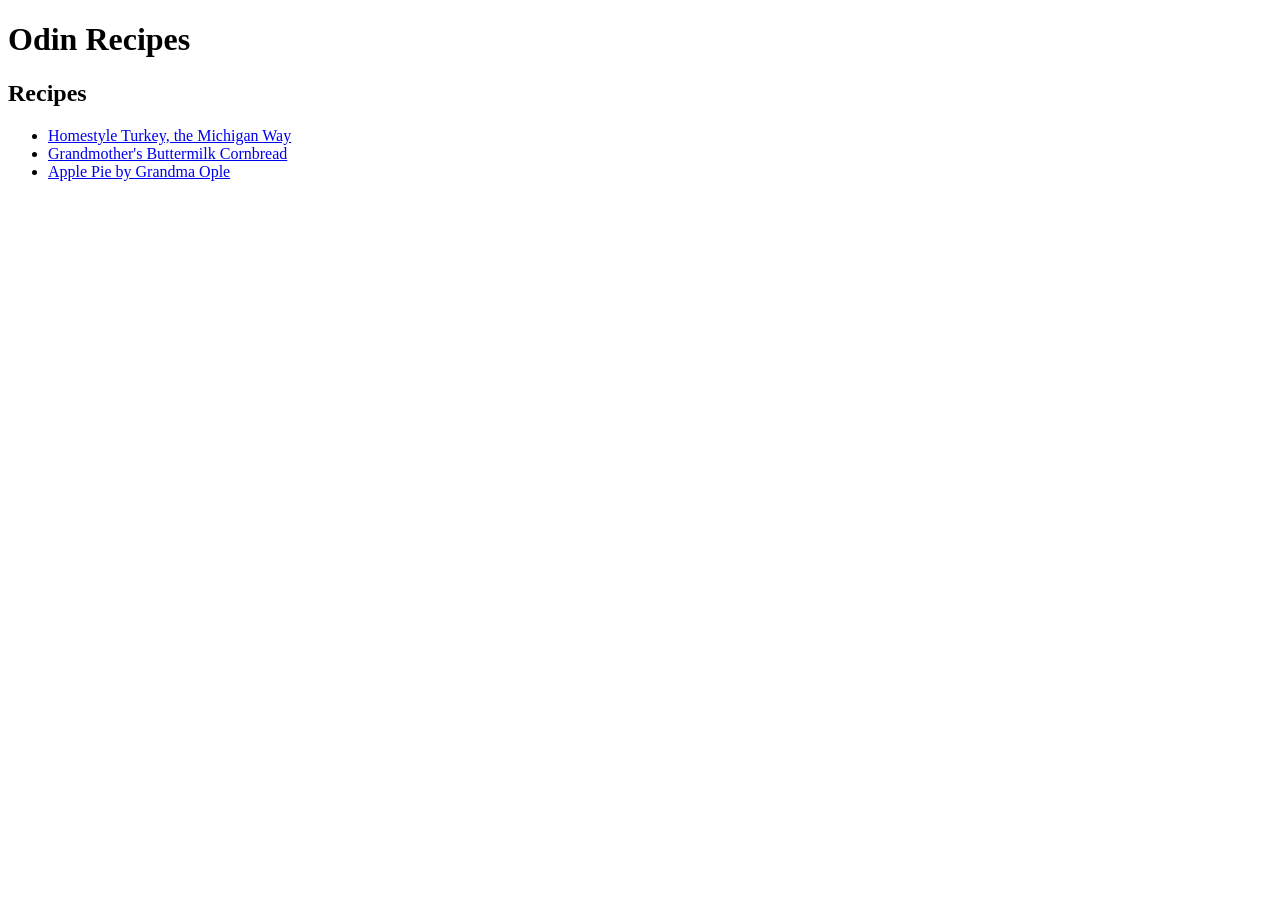
<file: index.html>
<!DOCTYPE html>
<html lang="en">
<head>
    <meta charset="UTF-8">
    <meta name="viewport" content="width=device-width, initial-scale=1.0">
    <title>Odin Recipes</title>
</head>
<body>
    <h1>Odin Recipes</h1>

    <h2>Recipes</h2>
    <ul>
        <li><a href="./recipes/homestyle-turkey-michigan.html">Homestyle Turkey, the Michigan Way</a></li>
        <li><a href="./recipes/grandmothers-buttermilk-cornbread.html">Grandmother's Buttermilk Cornbread</a></li>
        <li><a href="./recipes/apple-pie-by-grandma-ople.html">Apple Pie by Grandma Ople</a></li>
    </ul>
</body>
</html>
</file>
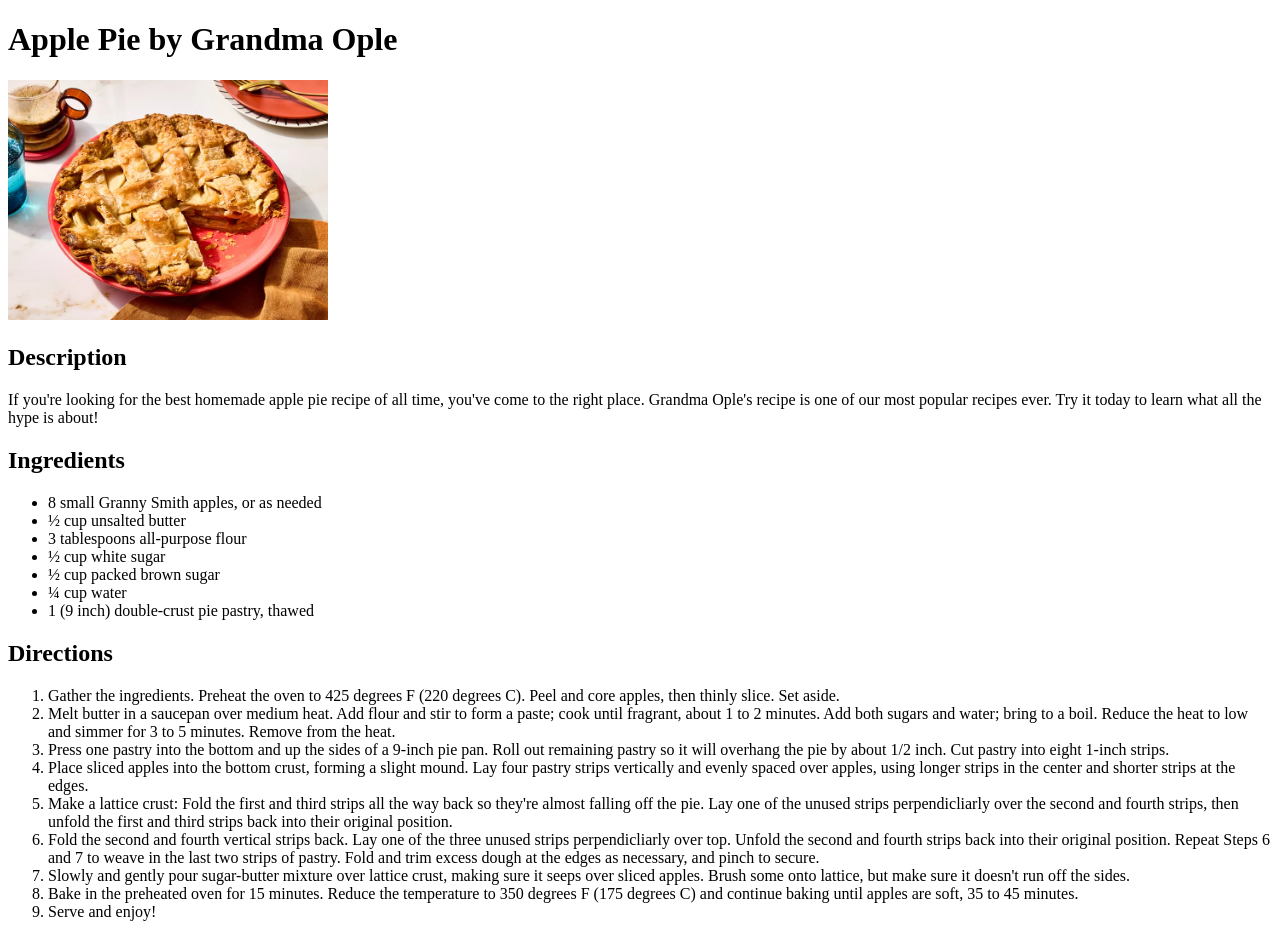
<file: recipes/apple-pie-by-grandma-ople.html>
<!DOCTYPE html>
<html lang="en">
<head>
    <meta charset="UTF-8">
    <meta name="viewport" content="width=device-width, initial-scale=1.0">
    <title>Apple Pie by Grandma Ople</title>
</head>
<body>
    <h1>Apple Pie by Grandma Ople</h1>
    <img src="../images/apple-pie-by-grandma-ople.webp" alt="Apple pie with a slice missing" width="320">

    <h2>Description</h2>
    <p>If you're looking for the best homemade apple pie recipe of all time, you've come to the right place. Grandma Ople's recipe is one of our most popular recipes ever. Try it today to learn what all the hype is about!</p>

    <h2>Ingredients</h2>
    <ul>
        <li>8 small Granny Smith apples, or as needed</li>
        <li>½ cup unsalted butter</li>
        <li>3 tablespoons all-purpose flour</li>
        <li>½ cup white sugar</li>
        <li>½ cup packed brown sugar</li>
        <li>¼ cup water</li>
        <li>1 (9 inch) double-crust pie pastry, thawed</li>
    </ul>

    <h2>Directions</h2>
    <ol>
        <li>Gather the ingredients. Preheat the oven to 425 degrees F (220 degrees C). Peel and core apples, then thinly slice. Set aside.</li>
        <li>Melt butter in a saucepan over medium heat. Add flour and stir to form a paste; cook until fragrant, about 1 to 2 minutes. Add both sugars and water; bring to a boil. Reduce the heat to low and simmer for 3 to 5 minutes. Remove from the heat.</li>
        <li>Press one pastry into the bottom and up the sides of a 9-inch pie pan. Roll out remaining pastry so it will overhang the pie by about 1/2 inch. Cut pastry into eight 1-inch strips.</li>
        <li>Place sliced apples into the bottom crust, forming a slight mound. Lay four pastry strips vertically and evenly spaced over apples, using longer strips in the center and shorter strips at the edges.</li>
        <li>Make a lattice crust: Fold the first and third strips all the way back so they're almost falling off the pie. Lay one of the unused strips perpendicliarly over the second and fourth strips, then unfold the first and third strips back into their original position.</li>
        <li>Fold the second and fourth vertical strips back. Lay one of the three unused strips perpendicliarly over top. Unfold the second and fourth strips back into their original position. Repeat Steps 6 and 7 to weave in the last two strips of pastry. Fold and trim excess dough at the edges as necessary, and pinch to secure.</li>
        <li>Slowly and gently pour sugar-butter mixture over lattice crust, making sure it seeps over sliced apples. Brush some onto lattice, but make sure it doesn't run off the sides.</li>
        <li>Bake in the preheated oven for 15 minutes. Reduce the temperature to 350 degrees F (175 degrees C) and continue baking until apples are soft, 35 to 45 minutes.</li>
        <li>Serve and enjoy!</li>
    </ol>
</body>
</html>
</file>
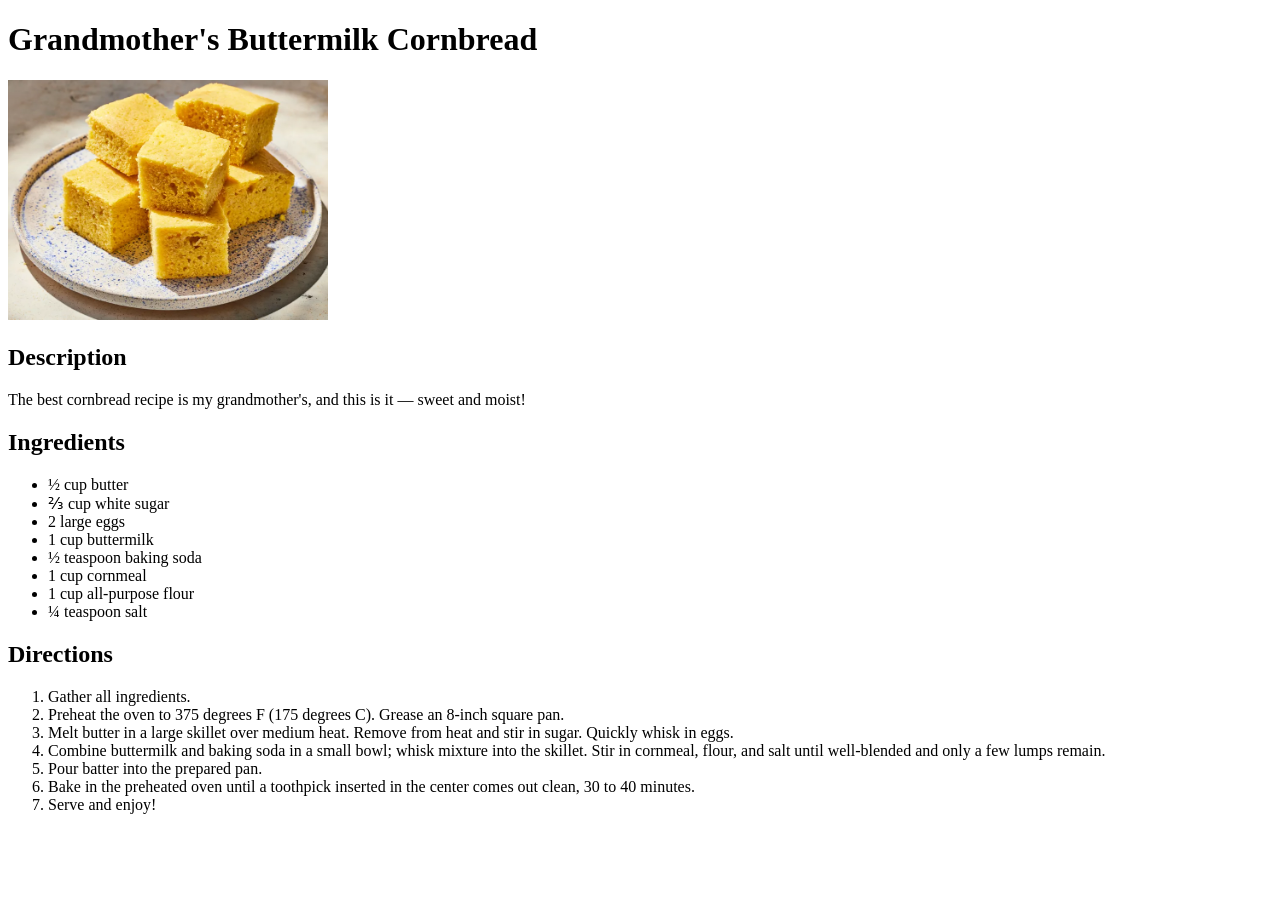
<file: recipes/grandmothers-buttermilk-cornbread.html>
<!DOCTYPE html>
<html lang="en">
<head>
    <meta charset="UTF-8">
    <meta name="viewport" content="width=device-width, initial-scale=1.0">
    <title>Grandmother's Buttermilk Cornbread</title>
</head>
<body>
    <h1>Grandmother's Buttermilk Cornbread</h1>
    <img src="../images/grandmothers-buttermilk-cornbread.webp" alt="A plate of cornbread" width="320">

    <h2>Description</h2>
    <p>The best cornbread recipe is my grandmother's, and this is it — sweet and moist!</p>

    <h2>Ingredients</h2>
    <ul>
        <li>½ cup butter</li>
        <li>⅔ cup white sugar</li>
        <li>2 large eggs</li>
        <li>1 cup buttermilk</li>
        <li>½ teaspoon baking soda</li>
        <li>1 cup cornmeal</li>
        <li>1 cup all-purpose flour</li>
        <li>¼ teaspoon salt</li>
    </ul>

    <h2>Directions</h2>
    <ol>
        <li>Gather all ingredients.</li>
        <li>Preheat the oven to 375 degrees F (175 degrees C). Grease an 8-inch square pan.</li>
        <li>Melt butter in a large skillet over medium heat. Remove from heat and stir in sugar. Quickly whisk in eggs.</li>
        <li>Combine buttermilk and baking soda in a small bowl; whisk mixture into the skillet. Stir in cornmeal, flour, and salt until well-blended and only a few lumps remain.</li>
        <li>Pour batter into the prepared pan.</li>
        <li>Bake in the preheated oven until a toothpick inserted in the center comes out clean, 30 to 40 minutes.</li>
        <li>Serve and enjoy!</li>
    </ol>
</body>
</html>
</file>
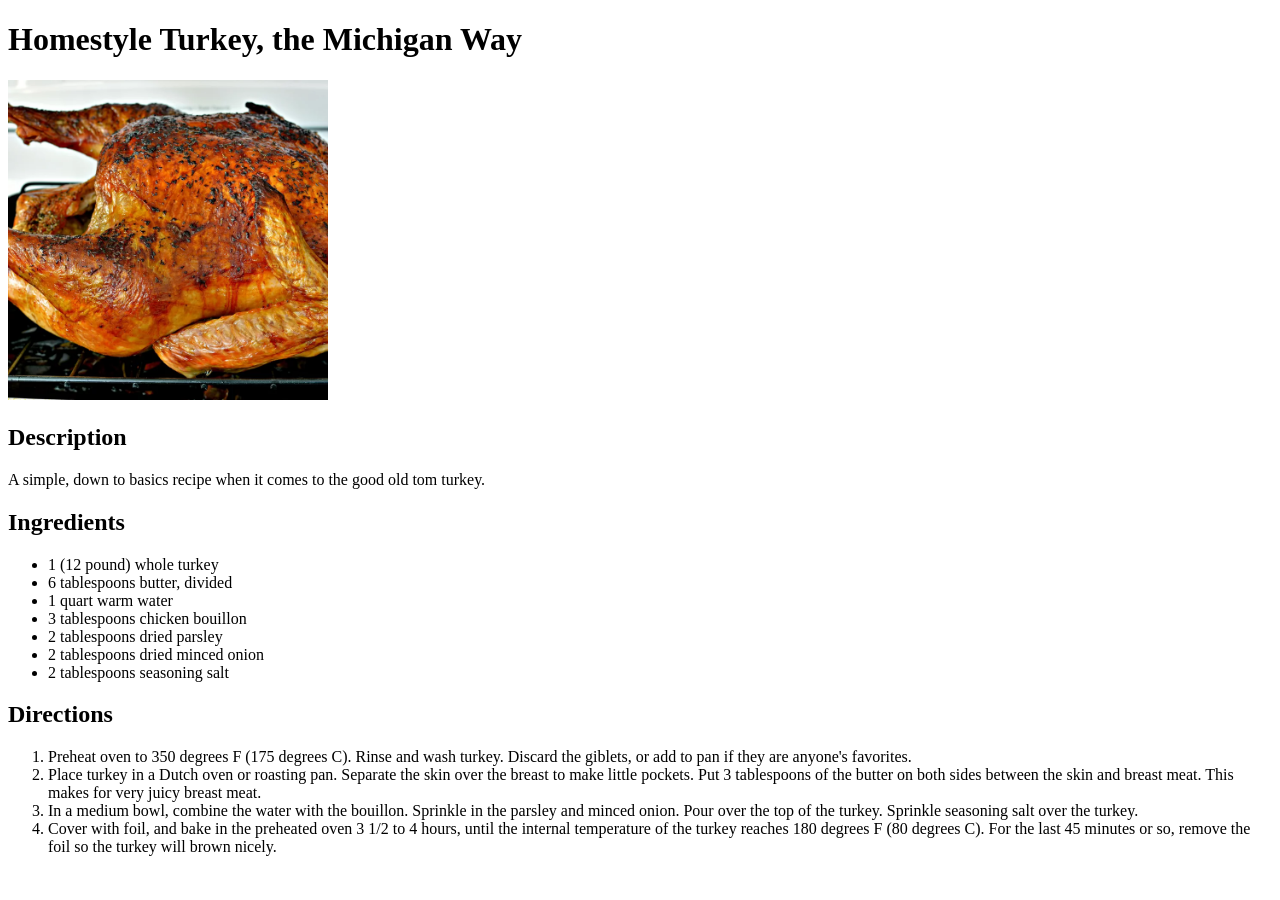
<file: recipes/homestyle-turkey-michigan.html>
<!DOCTYPE html>
<html lang="en">
<head>
    <meta charset="UTF-8">
    <meta name="viewport" content="width=device-width, initial-scale=1.0">
    <title>Homestyle Turkey, the Michigan Way</title>
</head>
<body>
    <h1>Homestyle Turkey, the Michigan Way</h1>
    <img src="../images/homestyle-turkey-the-michigander-way.webp" alt="A golden brown turkey, cooked the Michigan way" width="320">

    <h2>Description</h2>
    <p>A simple, down to basics recipe when it comes to the good old tom turkey.</p>

    <h2>Ingredients</h2>
    <ul>
        <li>1 (12 pound) whole turkey</li>
        <li>6 tablespoons butter, divided</li>
        <li>1 quart warm water</li>
        <li>3 tablespoons chicken bouillon</li>
        <li>2 tablespoons dried parsley</li>
        <li>2 tablespoons dried minced onion</li>
        <li>2 tablespoons seasoning salt</li>
    </ul>

    <h2>Directions</h2>
    <ol>
        <li>Preheat oven to 350 degrees F (175 degrees C). Rinse and wash turkey. Discard the giblets, or add to pan if they are anyone's favorites.</li>
        <li>Place turkey in a Dutch oven or roasting pan. Separate the skin over the breast to make little pockets. Put 3 tablespoons of the butter on both sides between the skin and breast meat. This makes for very juicy breast meat.</li>
        <li>In a medium bowl, combine the water with the bouillon. Sprinkle in the parsley and minced onion. Pour over the top of the turkey. Sprinkle seasoning salt over the turkey.</li>
        <li>Cover with foil, and bake in the preheated oven 3 1/2 to 4 hours, until the internal temperature of the turkey reaches 180 degrees F (80 degrees C). For the last 45 minutes or so, remove the foil so the turkey will brown nicely.</li>
    </ol>
</body>
</html>
</file>
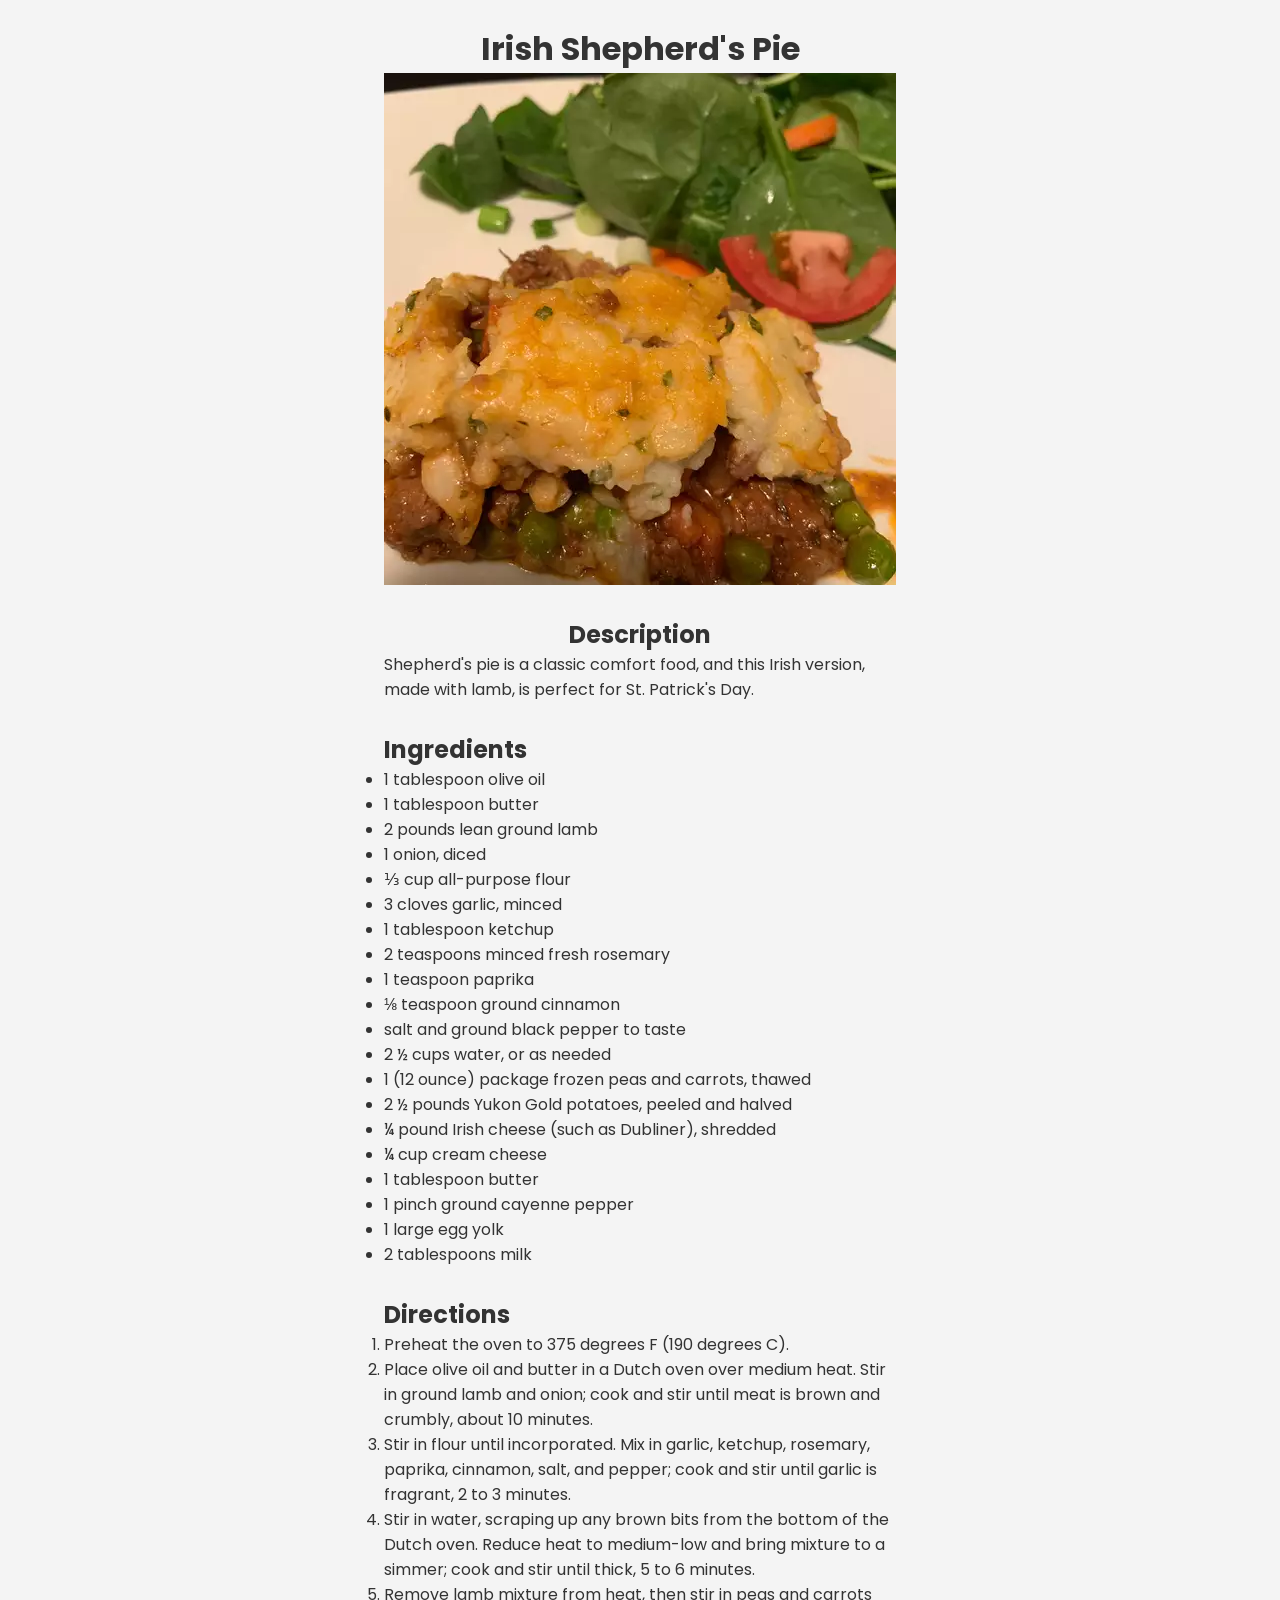
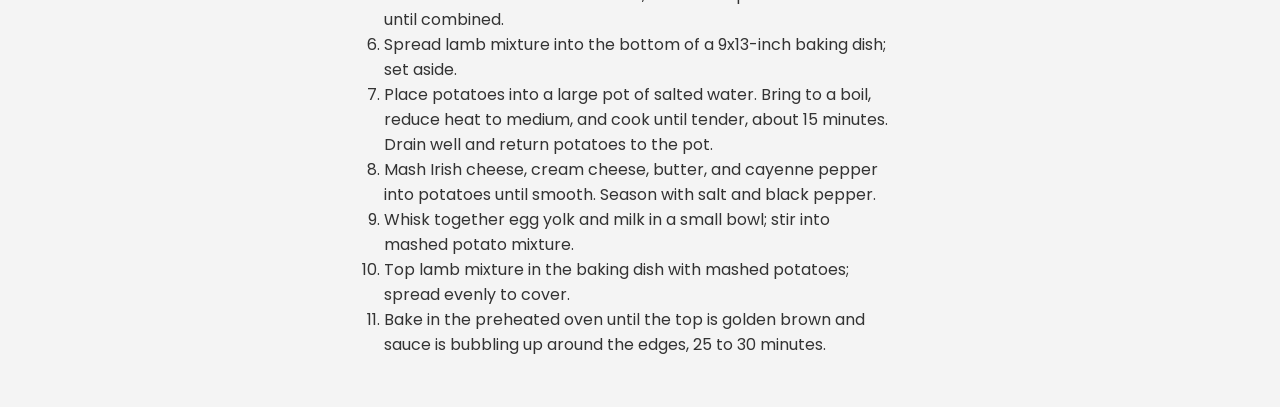
<file: recipes/irish-shepherds-pie.html>
<!DOCTYPE html>
<html lang="en">
  <head>
    <meta charset="UTF-8">
    <link rel="stylesheet" href="../css/styles.css">
    <title>Irish Shepherd's Pie</title>

    <link rel="preconnect" href="https://fonts.googleapis.com">
    <link rel="preconnect" href="https://fonts.gstatic.com" crossorigin>
    <link href="https://fonts.googleapis.com/css2?family=Poppins:ital,wght@0,400;0,700;1,300;1,400;1,700&display=swap"
          rel="stylesheet">
  </head>
  <body>
    <div class="header align-center">
      <h1>Irish Shepherd's Pie</h1>
      <img src="../img/shepherds-pie.webp" alt="Image of Irish Shepherd's Pie">
    </div>

    <section class="recipe">
      <div class="container-sm">
        <div class="recipe-desc">
          <h2 class="align-center">Description</h2>
          <p>Shepherd's pie is a classic comfort food, and this Irish version, made with lamb, is perfect for St.
            Patrick's Day.</p>
        </div>

        <div class="recipe-ingredients">
          <h2>Ingredients</h2>
          <ul>
            <li>1 tablespoon olive oil</li>
            <li>1 tablespoon butter</li>
            <li>2 pounds lean ground lamb</li>
            <li>1 onion, diced</li>
            <li>⅓ cup all-purpose flour</li>
            <li>3 cloves garlic, minced</li>
            <li>1 tablespoon ketchup</li>
            <li>2 teaspoons minced fresh rosemary</li>
            <li>1 teaspoon paprika</li>
            <li>⅛ teaspoon ground cinnamon</li>
            <li>salt and ground black pepper to taste</li>
            <li>2 ½ cups water, or as needed</li>
            <li>1 (12 ounce) package frozen peas and carrots, thawed</li>
            <li>2 ½ pounds Yukon Gold potatoes, peeled and halved</li>
            <li>¼ pound Irish cheese (such as Dubliner), shredded</li>
            <li>¼ cup cream cheese</li>
            <li>1 tablespoon butter</li>
            <li>1 pinch ground cayenne pepper</li>
            <li>1 large egg yolk</li>
            <li>2 tablespoons milk</li>
          </ul>
        </div>

        <div class="recipe-directions">
          <h2>Directions</h2>
          <ol>
            <li>Preheat the oven to 375 degrees F (190 degrees C).</li>
            <li>Place olive oil and butter in a Dutch oven over medium heat. Stir in ground lamb and onion; cook and
              stir
              until meat is brown and crumbly, about 10 minutes.
            </li>
            <li>Stir in flour until incorporated. Mix in garlic, ketchup, rosemary, paprika, cinnamon, salt, and pepper;
              cook
              and stir until garlic is fragrant, 2 to 3 minutes.
            </li>
            <li>Stir in water, scraping up any brown bits from the bottom of the Dutch oven. Reduce heat to medium-low
              and
              bring mixture to a simmer; cook and stir until thick, 5 to 6 minutes.
            </li>
            <li>Remove lamb mixture from heat, then stir in peas and carrots until combined.</li>
            <li>Spread lamb mixture into the bottom of a 9x13-inch baking dish; set aside.</li>
            <li>Place potatoes into a large pot of salted water. Bring to a boil, reduce heat to medium, and cook until
              tender, about 15 minutes. Drain well and return potatoes to the pot.
            </li>
            <li>Mash Irish cheese, cream cheese, butter, and cayenne pepper into potatoes until smooth. Season with salt
              and
              black pepper.
            </li>
            <li>Whisk together egg yolk and milk in a small bowl; stir into mashed potato mixture.</li>
            <li>Top lamb mixture in the baking dish with mashed potatoes; spread evenly to cover.</li>
            <li>Bake in the preheated oven until the top is golden brown and sauce is bubbling up around the edges, 25
              to
              30
              minutes.
            </li>
          </ol>
        </div>
      </div>
    </section>
  </body>
</html>
</file>
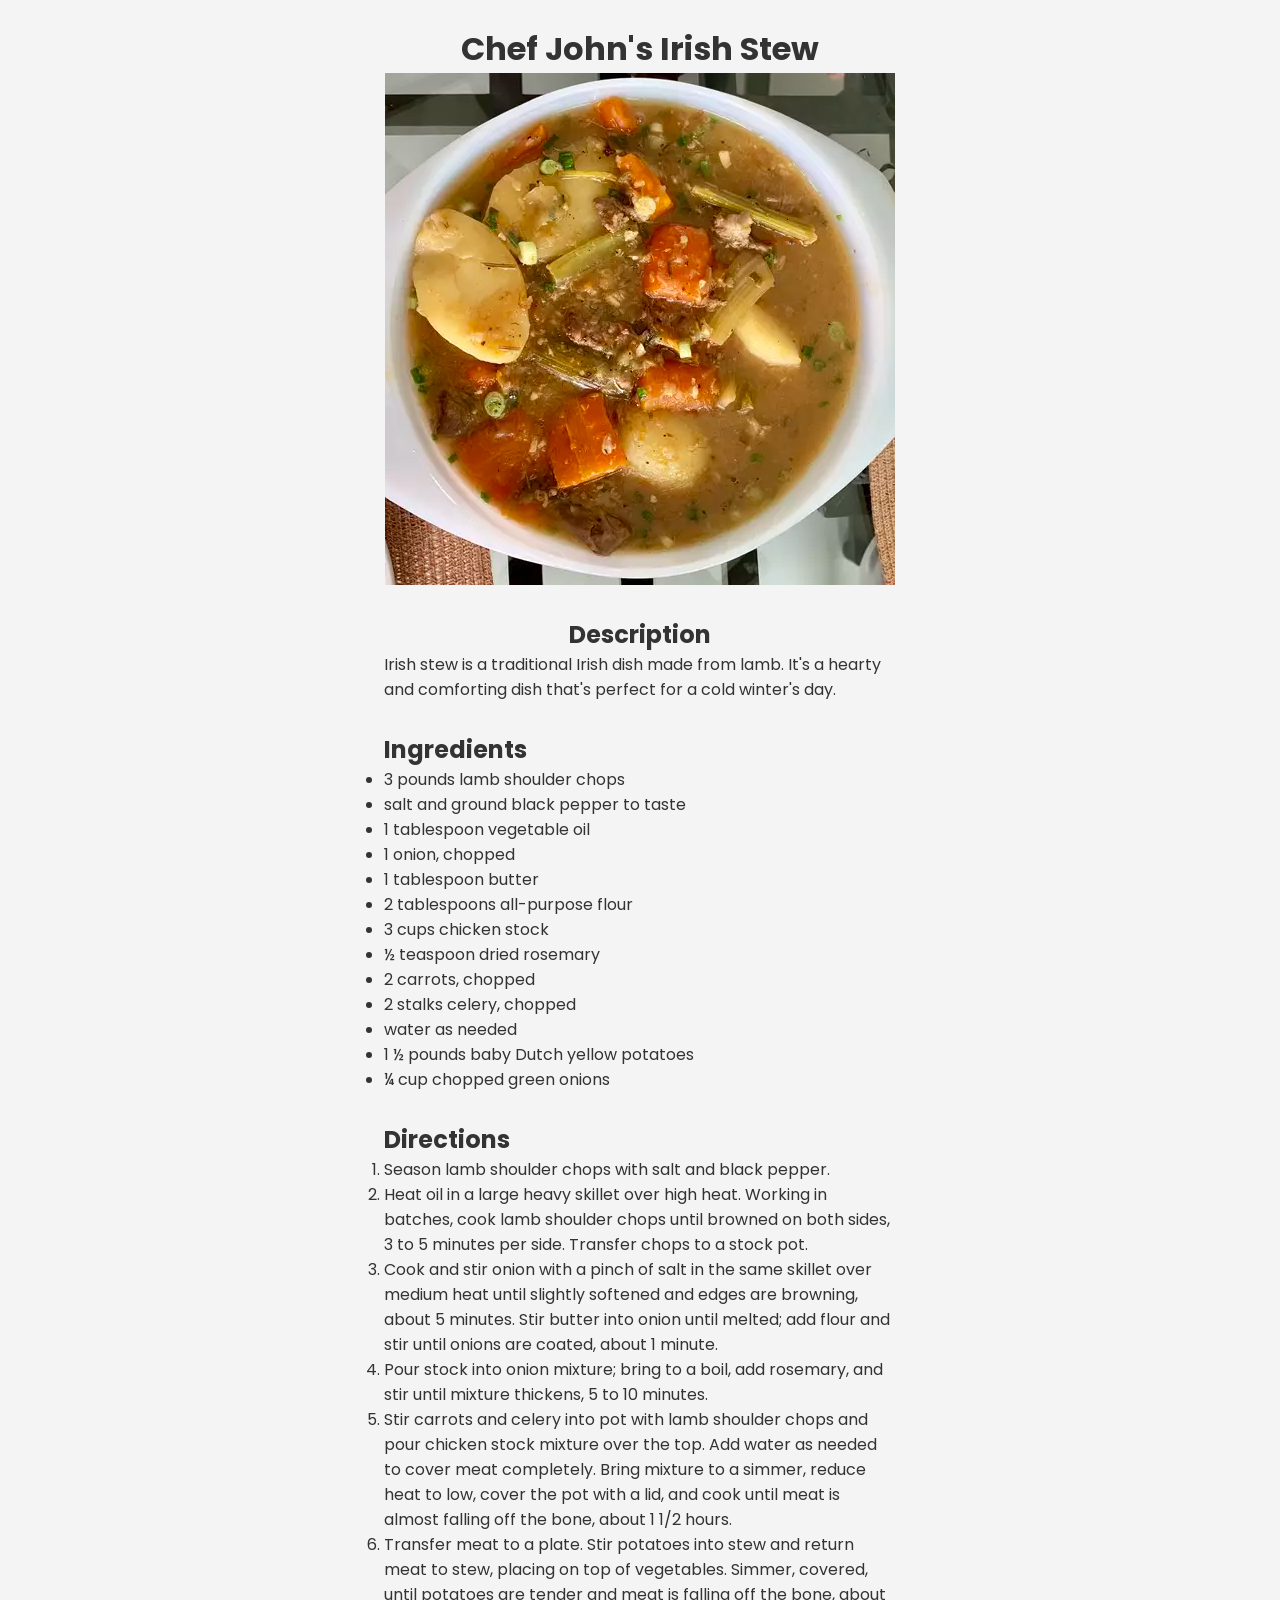
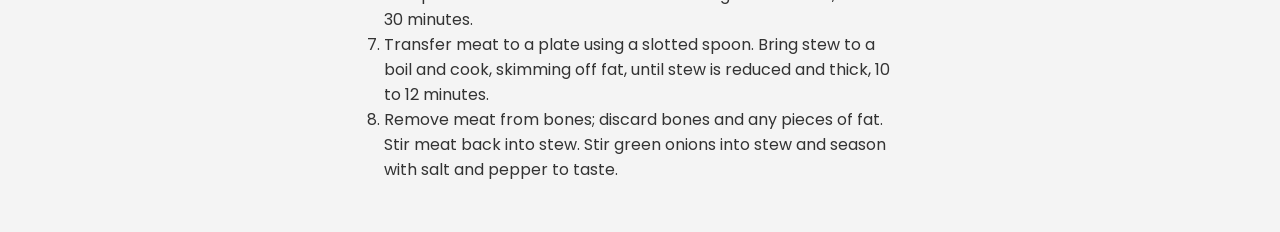
<file: recipes/irish-stew.html>
<!DOCTYPE html>
<html lang="en">
  <head>
    <meta charset="UTF-8">
    <link rel="stylesheet" href="../css/styles.css">
    <title>Chef John's Irish Stew</title>

    <link rel="preconnect" href="https://fonts.googleapis.com">
    <link rel="preconnect" href="https://fonts.gstatic.com" crossorigin>
    <link href="https://fonts.googleapis.com/css2?family=Poppins:ital,wght@0,400;0,700;1,300;1,400;1,700&display=swap"
          rel="stylesheet">
  </head>
  <body>
    <div class="header align-center">
      <h1>Chef John's Irish Stew</h1>
      <img src="../img/irish-stew.webp" alt="Image of Chef John's Irish Stew">
    </div>

    <section class="recipe">
      <div class="container-sm">
        <div class="recipe-desc">
          <h2 class="align-center">Description</h2>
          <p>Irish stew is a traditional Irish dish made from lamb. It's a hearty and comforting dish
            that's perfect for a cold winter's day.</p>
        </div>

        <div class="recipe-ingredients">
          <h2>Ingredients</h2>
          <ul>
            <li>3 pounds lamb shoulder chops</li>
            <li>salt and ground black pepper to taste</li>
            <li>1 tablespoon vegetable oil</li>
            <li>1 onion, chopped</li>
            <li>1 tablespoon butter</li>
            <li>2 tablespoons all-purpose flour</li>
            <li>3 cups chicken stock</li>
            <li>½ teaspoon dried rosemary</li>
            <li>2 carrots, chopped</li>
            <li>2 stalks celery, chopped</li>
            <li>water as needed</li>
            <li>1 ½ pounds baby Dutch yellow potatoes</li>
            <li>¼ cup chopped green onions</li>
          </ul>
        </div>

        <div class="recipe-directions">
          <h2>Directions</h2>
          <ol>
            <li>Season lamb shoulder chops with salt and black pepper.</li>
            <li>Heat oil in a large heavy skillet over high heat. Working in batches, cook lamb shoulder chops until
              browned
              on both sides, 3 to 5 minutes per side. Transfer chops to a stock pot.
            </li>
            <li>Cook and stir onion with a pinch of salt in the same skillet over medium heat until slightly softened
              and
              edges are browning, about 5 minutes. Stir butter into onion until melted; add flour and stir until onions
              are
              coated, about 1 minute.
            </li>
            <li>Pour stock into onion mixture; bring to a boil, add rosemary, and stir until mixture thickens, 5 to 10
              minutes.
            </li>
            <li>Stir carrots and celery into pot with lamb shoulder chops and pour chicken stock mixture over the top.
              Add
              water as needed to cover meat completely. Bring mixture to a simmer, reduce heat to low, cover the pot
              with
              a
              lid, and cook until meat is almost falling off the bone, about 1 1/2 hours.
            </li>
            <li>Transfer meat to a plate. Stir potatoes into stew and return meat to stew, placing on top of vegetables.
              Simmer, covered, until potatoes are tender and meat is falling off the bone, about 30 minutes.
            </li>
            <li>Transfer meat to a plate using a slotted spoon. Bring stew to a boil and cook, skimming off fat, until
              stew
              is
              reduced and thick, 10 to 12 minutes.
            </li>
            <li>Remove meat from bones; discard bones and any pieces of fat. Stir meat back into stew. Stir green onions
              into
              stew and season with salt and pepper to taste.
            </li>
          </ol>
        </div>
      </div>
    </section>

  </body>
</html>
</file>
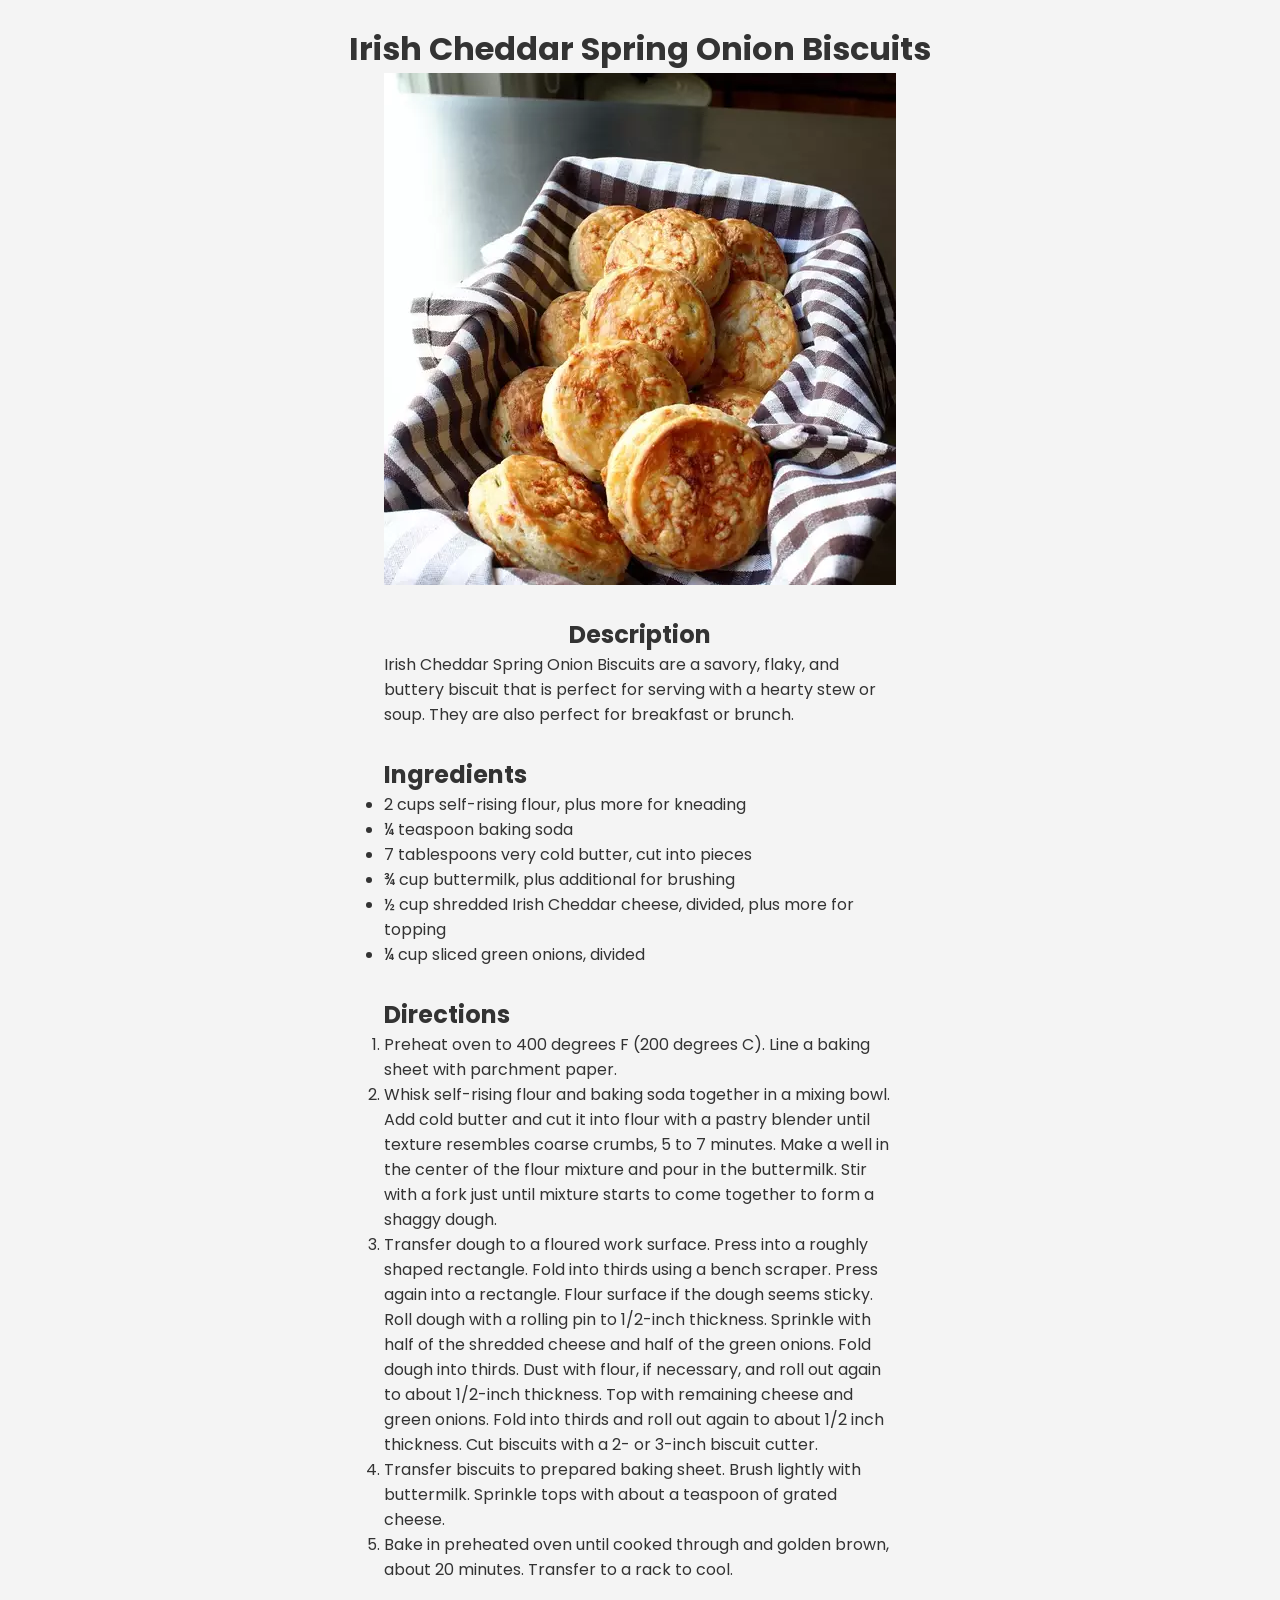
<file: recipes/onion-biscuits.html>
<!DOCTYPE html>
<html lang="en">
  <head>
    <meta charset="UTF-8">
    <link rel="stylesheet" href="../css/styles.css">
    <title>Irish Cheddar Spring Onion Biscuits</title>

    <link rel="preconnect" href="https://fonts.googleapis.com">
    <link rel="preconnect" href="https://fonts.gstatic.com" crossorigin>
    <link href="https://fonts.googleapis.com/css2?family=Poppins:ital,wght@0,400;0,700;1,300;1,400;1,700&display=swap"
          rel="stylesheet">
  </head>
  <body>
    <div class="header align-center">
      <h1>Irish Cheddar Spring Onion Biscuits</h1>
      <img src="../img/onion-biscuits.webp" alt="Image of Irish Cheddar Spring Onion Biscuits">
    </div>

    <section class="recipe">
      <div class="container-sm">
        <div class="recipe-desc">
          <h2 class="align-center">Description</h2>
          <p>Irish Cheddar Spring Onion Biscuits are a savory, flaky, and buttery biscuit that is perfect for serving
            with a hearty stew or soup. They are also perfect for breakfast or brunch.</p>
        </div>

        <div class="recipe-ingredients">
          <h2>Ingredients</h2>
          <ul>
            <li>2 cups self-rising flour, plus more for kneading</li>
            <li>¼ teaspoon baking soda</li>
            <li>7 tablespoons very cold butter, cut into pieces</li>
            <li>¾ cup buttermilk, plus additional for brushing</li>
            <li>½ cup shredded Irish Cheddar cheese, divided, plus more for topping</li>
            <li>¼ cup sliced green onions, divided</li>
          </ul>
        </div>

        <div class="recipe-directions">
          <h2>Directions</h2>
          <ol>
            <li>Preheat oven to 400 degrees F (200 degrees C). Line a baking sheet with parchment paper.</li>
            <li>Whisk self-rising flour and baking soda together in a mixing bowl. Add cold butter and cut it into flour
              with
              a pastry blender until texture resembles coarse crumbs, 5 to 7 minutes. Make a well in the center of the
              flour
              mixture and pour in the buttermilk. Stir with a fork just until mixture starts to come together to form a
              shaggy
              dough.
            </li>
            <li>Transfer dough to a floured work surface. Press into a roughly shaped rectangle. Fold into thirds using
              a bench scraper. Press again into a rectangle. Flour surface if the dough seems sticky. Roll dough with a
              rolling pin to 1/2-inch thickness. Sprinkle with half of the shredded cheese and half of the green onions.
              Fold
              dough into thirds. Dust with flour, if necessary, and roll out again to about 1/2-inch thickness. Top with
              remaining cheese and green onions. Fold into thirds and roll out again to about 1/2 inch thickness. Cut
              biscuits with a 2- or 3-inch biscuit cutter.
            </li>
            <li>Transfer biscuits to prepared baking sheet. Brush lightly with buttermilk. Sprinkle tops with about a
              teaspoon of grated cheese.
            </li>
            <li>Bake in preheated oven until cooked through and golden brown, about 20 minutes. Transfer to a rack to
              cool.
            </li>
          </ol>
        </div>
      </div>
    </section>
  </body>
</html>
</file>
<file: css/styles.css>
* {
  margin: 0;
  padding: 0;
  box-sizing: border-box;
}

body {
  background-color: #f4f4f4;
  color: #333;
  font-family: Poppins, sans-serif;
}

a {
  color: #333;
  text-decoration: none;
}

.img {
  max-width: 100%;
}

a:hover {
  color: #039319;
}

/** Header Classes **/

.header {
  padding: 25px 0;
  position: relative;
}

.header .title-container {
  position: absolute;
  background-color: rgba(3, 147, 25, 0.7);
  padding: 10px;
  display: inline-block;
  left: 50%;
  transform: translateX(-50%);
  top: 10%;
  color: #fff;
  border-radius: 10px;
}

.header .title {
  font-size: 72px;
}

.header .subtitle {
  font-size: 32px;
  margin-top: -10px;
}

/** Trending Classes **/

.trending {
  padding: 0 150px;
}

.trending h2 {
  margin-bottom: 20px;
  font-size: 36px;
}

.trending ul li {
  list-style: none;
  display: inline-block;
  margin-right: 50px;
  font-size: 24px;
  background-color: #039319;
  padding: 10px 20px;
  border-radius: 10px;
}

.trending ul li a {
  color: #fff;
}

.trending ul li:hover {
  opacity: 0.8;
}

/** Recipe Classes **/

.recipe {
  margin-bottom: 50px;
}

.recipe .recipe-desc,
.recipe .recipe-ingredients {
  margin-bottom: 30px;
}

/** Utility Classes **/

.container {
  margin: 0 auto;
  text-align: center;
}

.container-sm {
  max-width: 40%;
  margin: 0 auto;
}

/** Text Classes **/

.align-center {
  text-align: center;
}
</file>
